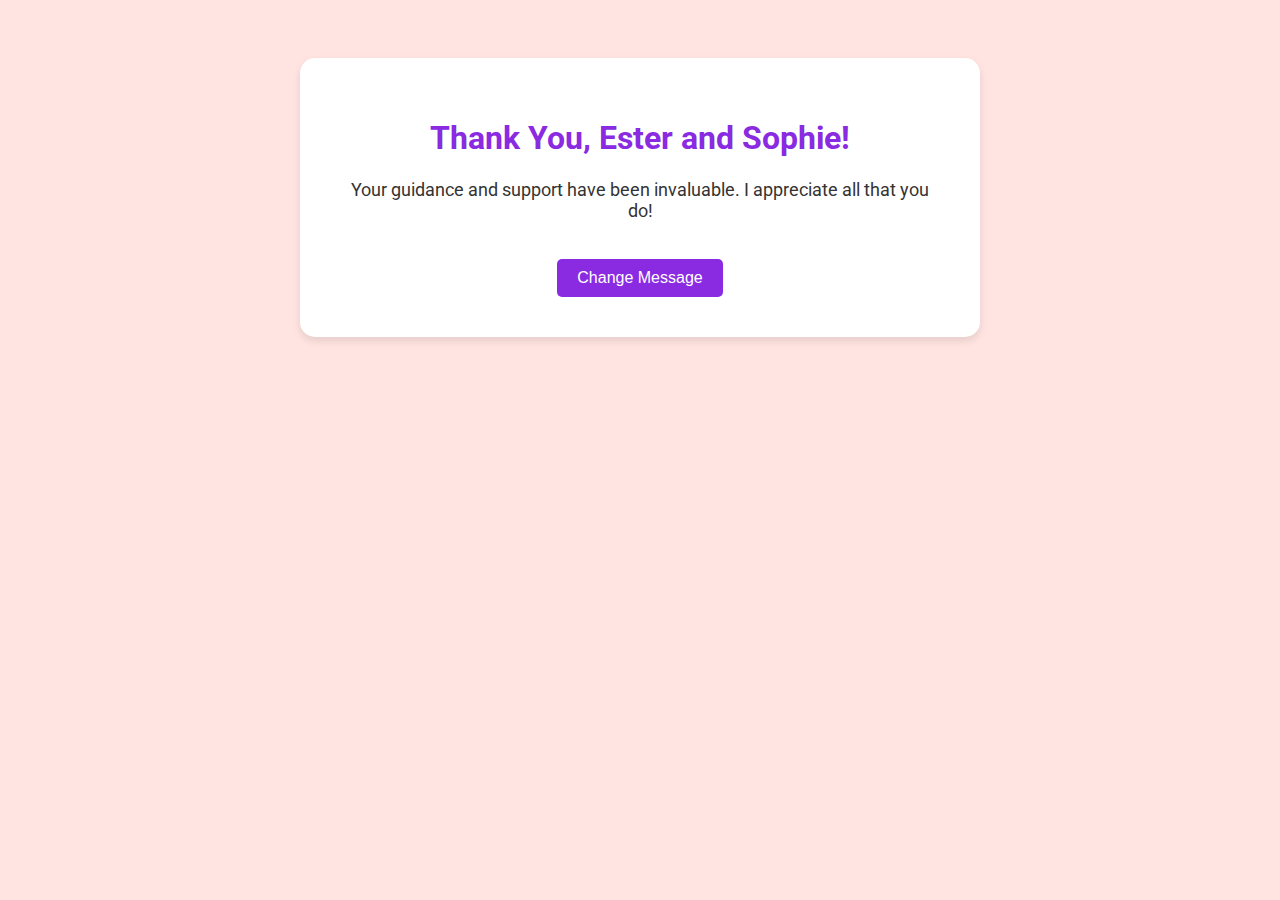
<file: index.html>
<!DOCTYPE html>
<html lang="en">
<head>
    <meta charset="UTF-8">
    <meta name="viewport" content="width=device-width, initial-scale=1.0">
    <title>Thank You, Ester and Sophie</title>
    <style>
        @import url('https://fonts.googleapis.com/css2?family=Roboto:wght@400;700&display=swap');
        
        body {
            background-color: #ffe4e1;
            font-family: 'Roboto', sans-serif;
            text-align: center;
            padding: 50px;
        }
        .container {
            background-color: #fff;
            border-radius: 15px;
            box-shadow: 0 4px 8px rgba(0,0,0,0.1);
            padding: 40px;
            max-width: 600px;
            margin: auto;
            animation: fadeIn 2s ease-in-out;
        }
        h1 {
            color: #8a2be2;
            font-weight: 700;
            animation: slideIn 1s ease-out;
        }
        p {
            color: #333;
            font-size: 18px;
            animation: fadeIn 2s ease-in-out;
        }
        .book {
            width: 100px;
            margin: 20px;
            animation: bounce 2s infinite;
        }
        button {
            background-color: #8a2be2;
            color: #fff;
            border: none;
            padding: 10px 20px;
            border-radius: 5px;
            cursor: pointer;
            font-size: 16px;
            margin-top: 20px;
            animation: fadeIn 3s ease-in-out;
            transition: background-color 0.3s;
        }
        button:hover {
            background-color: #7a1fa2;
        }
        @keyframes fadeIn {
            from { opacity: 0; }
            to { opacity: 1; }
        }
        @keyframes slideIn {
            from { transform: translateY(-20px); }
            to { transform: translateY(0); }
        }
        @keyframes bounce {
            0%, 20%, 50%, 80%, 100% { transform: translateY(0); }
            40% { transform: translateY(-10px); }
            60% { transform: translateY(-5px); }
        }
    </style>
    <script>
        function changeMessage() {
            const messages = [
                "Your dedication is inspiring!",
                "Thank you for making a difference!",
                "I am are grateful for your wisdom!"
            ];
            const messageElement = document.getElementById('dynamicMessage');
            messageElement.innerText = messages[Math.floor(Math.random() * messages.length)];
        }
    </script>
</head>
<body>
    <div class="container">
        <h1>Thank You, Ester and Sophie!</h1>
        <p id="dynamicMessage">Your guidance and support have been invaluable. I appreciate all that you do!</p>
       
        <button onclick="changeMessage()">Change Message</button>
    </div>
</body>
</html>

</body>
</html>
</file>
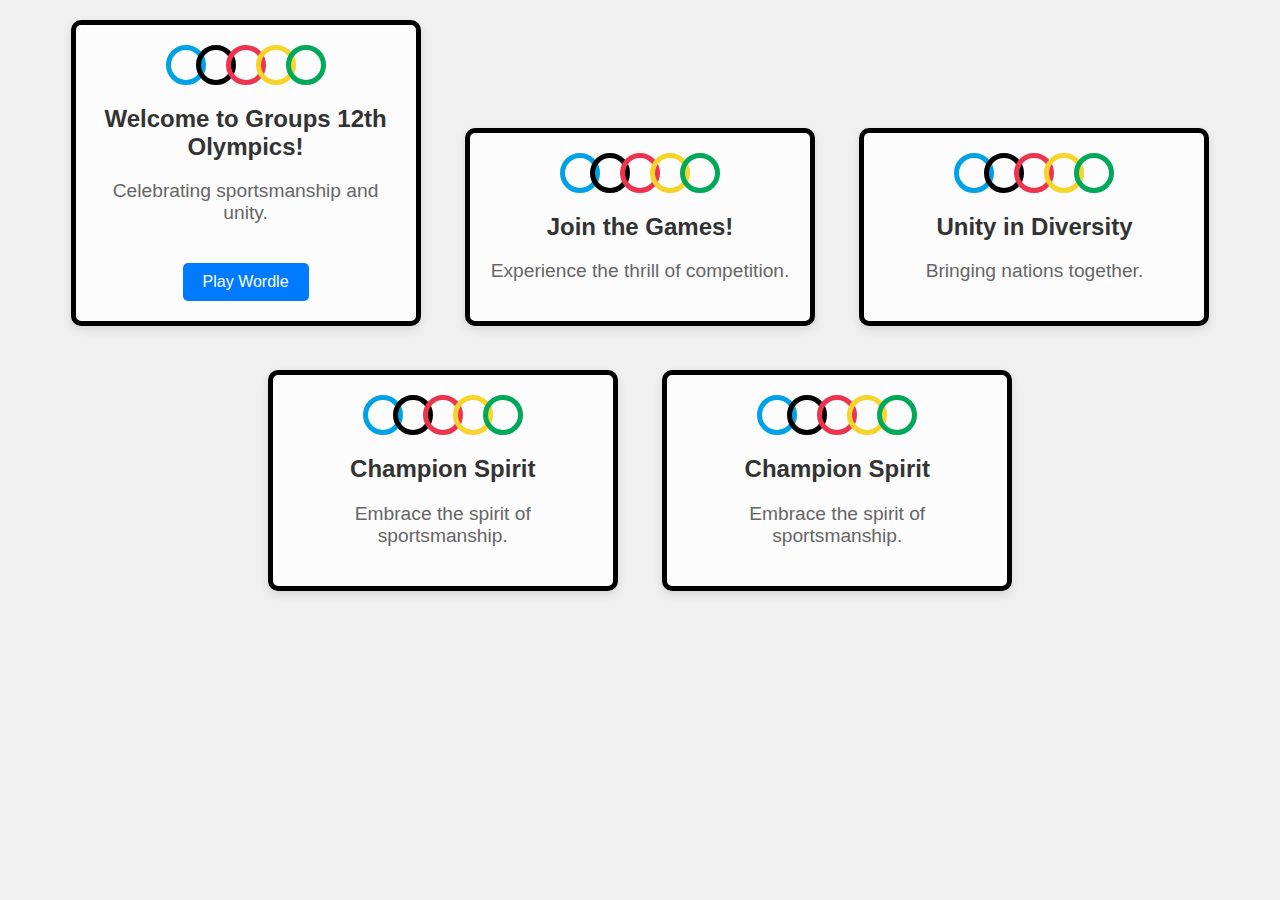
<file: Bannersdemo.html>
<!DOCTYPE html>
<html lang="en">
<head>
    <meta charset="UTF-8">
    <meta name="viewport" content="width=device-width, initial-scale=1.0">
    <title>Olympic Banner</title>
    <style>
        body {
            font-family: Arial, sans-serif;
            background-color: #f0f0f0;
            text-align: center;
            margin: 0;
            padding: 0;
        }
        .banner {
            background-color: #fff;
            padding: 50px;
            box-shadow: 0 4px 8px rgba(0, 0, 0, 0.1);
            margin: 50px auto;
            width: 80%;
            max-width: 800px;
            border-radius: 10px;
            position: relative;
            overflow: hidden;
        }
        .olympic-rings {
            display: flex;
            justify-content: center;
            margin-bottom: 20px;
        }
        .ring {
            width: 50px;
            height: 50px;
            border: 5px solid;
            border-radius: 50%;
            margin: -6px; /* Reduced margin to make rings closer */
            animation: pulse 2s infinite;
        }
        .ring.blue { border-color: #00a2e5; }
        .ring.black { border-color: #000000; }
        .ring.red { border-color: #ee334e; }
        .ring.yellow { border-color: #f7d42b; }
        .ring.green { border-color: #00a859; }
        @keyframes pulse {
            0%, 100% {
                transform: scale(1);
            }
            50% {
                transform: scale(1.1);
            }
        }
        h1 {
            margin: 20px 0;
            font-size: 2.5em;
            color: #333;
        }
        p {
            font-size: 1.2em;
            color: #666;
        }
        .button {
            display: inline-block;
            padding: 10px 20px;
            margin-top: 20px;
            background-color: #007BFF;
            color: white;
            text-decoration: none;
            border-radius: 5px;
            transition: background-color 0.3s ease;
        }
        .button:hover {
            background-color: #0056b3;
        }
        .confetti {
            position: absolute;
            width: 10px;
            height: 10px;
            background-color: #ff0;
            top: -10px;
            animation: fall 5s linear infinite;
        }
        @keyframes fall {
            0% {
                transform: translateY(0) rotate(0deg);
                opacity: 1;
            }
            100% {
                transform: translateY(100vh) rotate(360deg);
                opacity: 0;
            }
        }
         .button {
        display: inline-block;
        padding: 10px 20px;
        margin-top: 20px;
        background-color: #007BFF;
        color: white;
        text-decoration: none;
        border-radius: 5px;
    }

    .button:hover {
        background-color: #0056b3;
    }
        body {
            margin: 0;
            font-family: Arial, sans-serif;
            overflow: hidden; /* To hide overflow from animation */
        }
        .background {
            position: fixed;
            top: 0;
            left: 0;
            width: 100%;
            height: 100%;
            background: linear-gradient(270deg, #ff7e5f, #feb47b);
            animation: gradientAnimation 10s ease infinite;
            z-index: -1; /* Send background behind banners */
        }
        @keyframes gradientAnimation {
            0% { background: linear-gradient(270deg, #ff7e5f, #feb47b); }
            50% { background: linear-gradient(270deg, #6a82fb, #fc5c7d); }
            100% { background: linear-gradient(270deg, #ff7e5f, #feb47b); }
        }
        .banner {
            background-color: rgba(255, 255, 255, 0.8);
            border: 5px solid #000;
            padding: 20px;
            text-align: center;
            border-radius: 10px;
            box-shadow: 0 4px 10px rgba(0,0,0,0.1);
            margin: 20px;
            width: 300px;
            display: inline-block;
        }
        .olympic-rings {
            display: flex;
            justify-content: center;
            margin-bottom: 20px;
            position: relative;
        }
        .ring {
            width: 30px;
            height: 30px;
            border: 5px solid transparent;
            border-radius: 50%;
            margin: 0 -5px; /* Negative margin for overlap */
        }
        .blue { border-color: #0033A0; }
        .black { border-color: #000; }
        .red { border-color: #EF3340; }
        .yellow { border-color: #FFD100; }
        .green { border-color: #009639; }
        h1 {
            margin: 0;
            font-size: 1.5em;
        }
    </style>
</head>
<body>

<div class="banner">
    <div class="olympic-rings">
        <div class="ring blue"></div>
        <div class="ring black"></div>
        <div class="ring red"></div>
        <div class="ring yellow"></div>
        <div class="ring green"></div>
    </div>
    
    <h1>Welcome to Groups 12th Olympics!</h1>
        <p>Celebrating sportsmanship and unity.</p>
    <a href="https://mywordle.strivemath.com/?id=c661739c-bcd7-4390-b878-53091da92d36" target="_blank" class="button">Play Wordle</a>
    </div>
        <div class="banner">
        <div class="olympic-rings">
            <div class="ring blue"></div>
            <div class="ring black"></div>
            <div class="ring red"></div>
            <div class="ring yellow"></div>
            <div class="ring green"></div>
        </div>
        <h1>Join the Games!</h1>
        <p>Experience the thrill of competition.</p>
    </div>

    <div class="banner">
        <div class="olympic-rings">
            <div class="ring blue"></div>
            <div class="ring black"></div>
            <div class="ring red"></div>
            <div class="ring yellow"></div>
            <div class="ring green"></div>
        </div>
        <h1>Unity in Diversity</h1>
        <p>Bringing nations together.</p>
    </div>

    <div class="banner">
        <div class="olympic-rings">
            <div class="ring blue"></div>
            <div class="ring black"></div>
            <div class="ring red"></div>
            <div class="ring yellow"></div>
            <div class="ring green"></div>
        </div>
        <h1>Champion Spirit</h1>
        <p>Embrace the spirit of sportsmanship.</p>
    </div>

    <div class="banner">
        <div class="olympic-rings">
            <div class="ring blue"></div>
            <div class="ring black"></div>
            <div class="ring red"></div>
            <div class="ring yellow"></div>
            <div class="ring green"></div>
        </div>
        <h1>Champion Spirit</h1>
        <p>Embrace the spirit of sportsmanship.</p>
    </div>
</div>

<script>
    // Function to create confetti elements
    function createConfetti() {
        const confetti = document.createElement('div');
        confetti.classList.add('confetti');
        confetti.style.left = Math.random() * 100 + 'vw';
        confetti.style.backgroundColor = getRandomColor();
        document.body.appendChild(confetti);

        // Remove confetti after animation
        setTimeout(() => {
            confetti.remove();
        }, 5000);
    }

    // Function to generate random colors
    function getRandomColor() {
        const colors = ['#ff0', '#f00', '#0f0', '#00f', '#f0f'];
        return colors[Math.floor(Math.random() * colors.length)];
    }

    // Create confetti at intervals
    setInterval(createConfetti, 300);
</script>

</body>
</html>
</file>
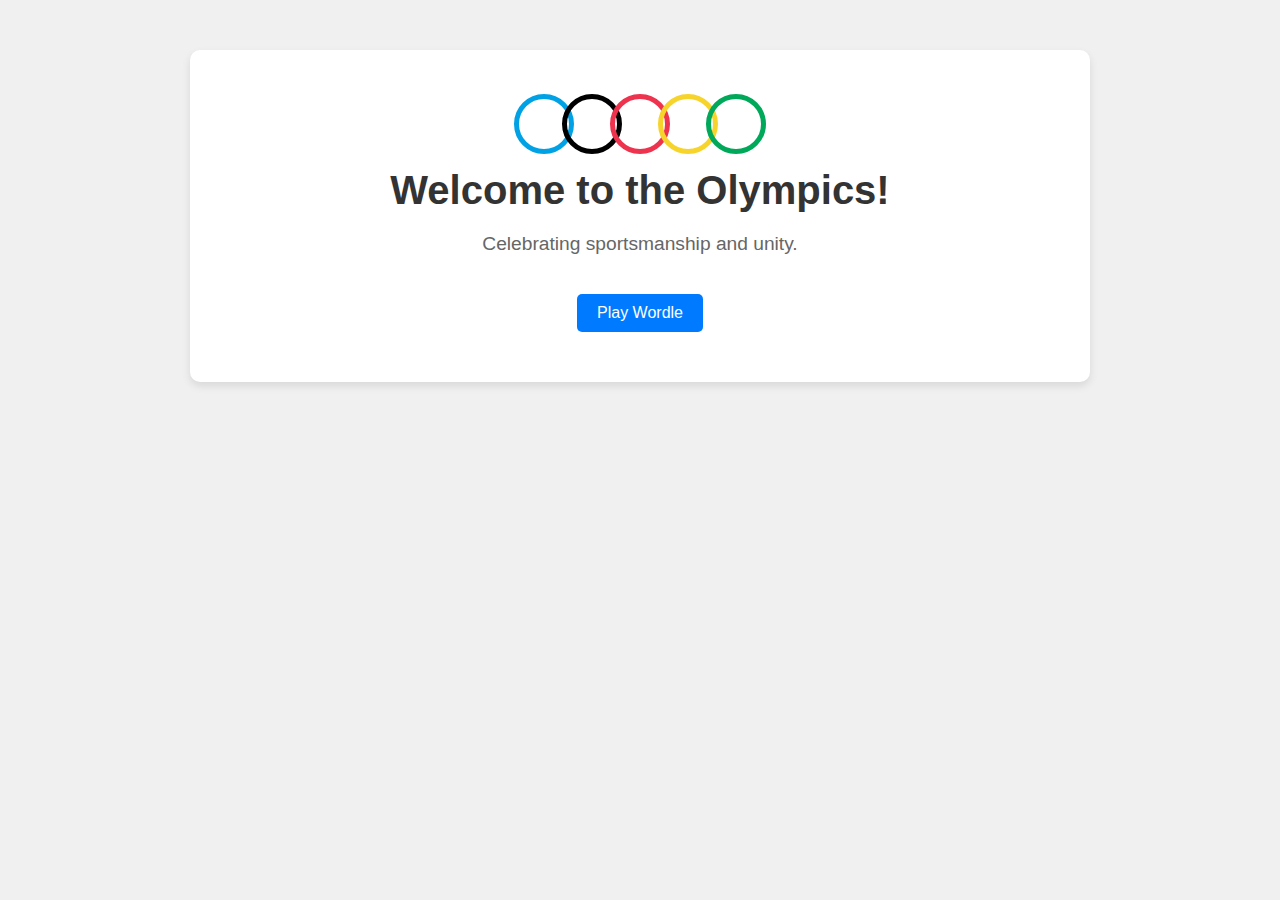
<file: Headerbanner.html>
<!DOCTYPE html>
<html lang="en">
<head>
    <meta charset="UTF-8">
    <meta name="viewport" content="width=device-width, initial-scale=1.0">
    <title>Olympic Banner</title>
    <style>
        body {
            font-family: Arial, sans-serif;
            background-color: #f0f0f0;
            text-align: center;
            margin: 0;
            padding: 0;
        }
        .banner {
            background-color: #fff;
            padding: 50px;
            box-shadow: 0 4px 8px rgba(0, 0, 0, 0.1);
            margin: 50px auto;
            width: 80%;
            max-width: 800px;
            border-radius: 10px;
            position: relative;
            overflow: hidden;
        }
        .olympic-rings {
            display: flex;
            justify-content: center;
            margin-bottom: 20px;
        }
        .ring {
            width: 50px;
            height: 50px;
            border: 5px solid;
            border-radius: 50%;
            margin: -6px; /* Reduced margin to make rings closer */
            animation: pulse 2s infinite;
        }
        .ring.blue { border-color: #00a2e5; }
        .ring.black { border-color: #000000; }
        .ring.red { border-color: #ee334e; }
        .ring.yellow { border-color: #f7d42b; }
        .ring.green { border-color: #00a859; }
        @keyframes pulse {
            0%, 100% {
                transform: scale(1);
            }
            50% {
                transform: scale(1.1);
            }
        }
        h1 {
            margin: 20px 0;
            font-size: 2.5em;
            color: #333;
        }
        p {
            font-size: 1.2em;
            color: #666;
        }
        .button {
            display: inline-block;
            padding: 10px 20px;
            margin-top: 20px;
            background-color: #007BFF;
            color: white;
            text-decoration: none;
            border-radius: 5px;
            transition: background-color 0.3s ease;
        }
        .button:hover {
            background-color: #0056b3;
        }
        .confetti {
            position: absolute;
            width: 10px;
            height: 10px;
            background-color: #ff0;
            top: -10px;
            animation: fall 5s linear infinite;
        }
        @keyframes fall {
            0% {
                transform: translateY(0) rotate(0deg);
                opacity: 1;
            }
            100% {
                transform: translateY(100vh) rotate(360deg);
                opacity: 0;
            }
        }
    </style>
</head>
<body>

<div class="banner">
    <div class="olympic-rings">
        <div class="ring blue"></div>
        <div class="ring black"></div>
        <div class="ring red"></div>
        <div class="ring yellow"></div>
        <div class="ring green"></div>
    </div>
    <h1>Welcome to the Olympics!</h1>
    <p>Celebrating sportsmanship and unity.</p>
    <a href="https://mywordle.strivemath.com/?id=c661739c-bcd7-4390-b878-53091da92d36" target="_blank" class="button">Play Wordle</a>
</div>

<script>
    // Function to create confetti elements
    function createConfetti() {
        const confetti = document.createElement('div');
        confetti.classList.add('confetti');
        confetti.style.left = Math.random() * 100 + 'vw';
        confetti.style.backgroundColor = getRandomColor();
        document.body.appendChild(confetti);

        // Remove confetti after animation
        setTimeout(() => {
            confetti.remove();
        }, 5000);
    }

    // Function to generate random colors
    function getRandomColor() {
        const colors = ['#ff0', '#f00', '#0f0', '#00f', '#f0f'];
        return colors[Math.floor(Math.random() * colors.length)];
    }

    // Create confetti at intervals
    setInterval(createConfetti, 300);
</script>

</body>
</html>
</file>
